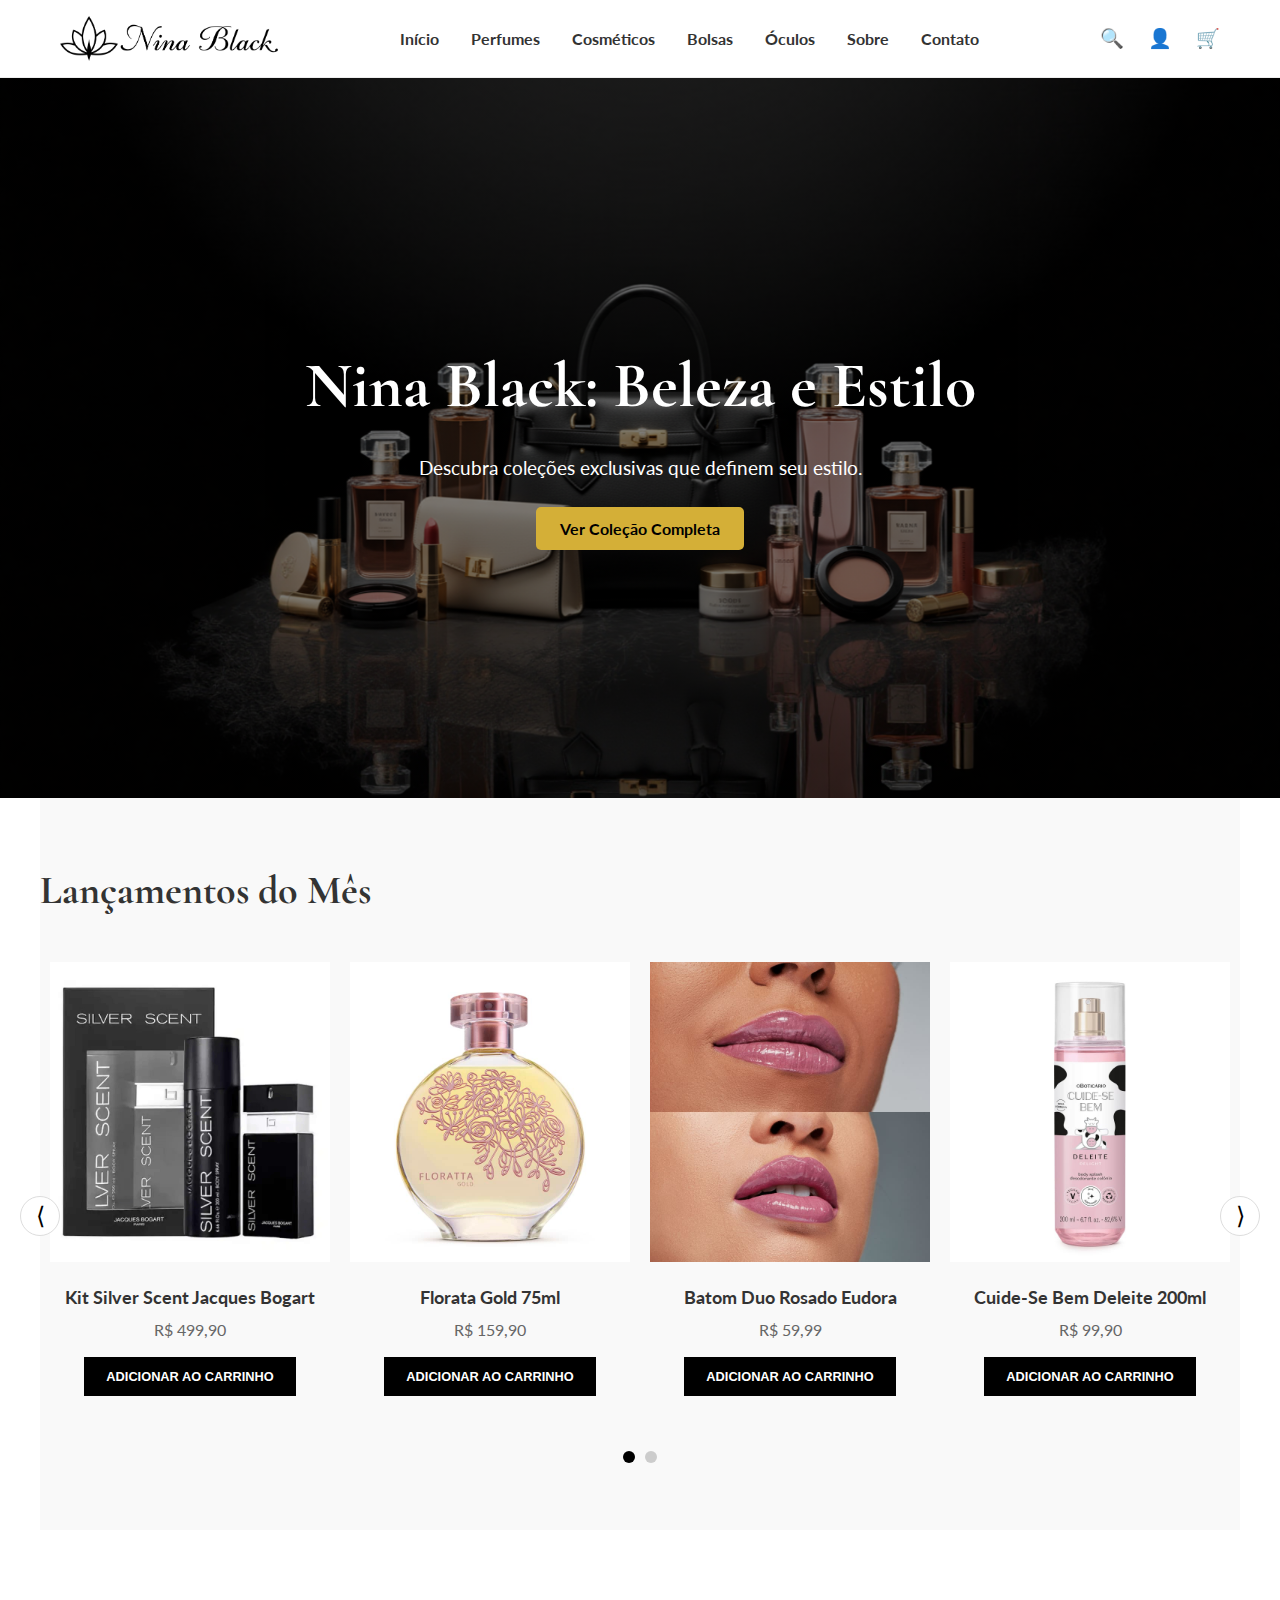
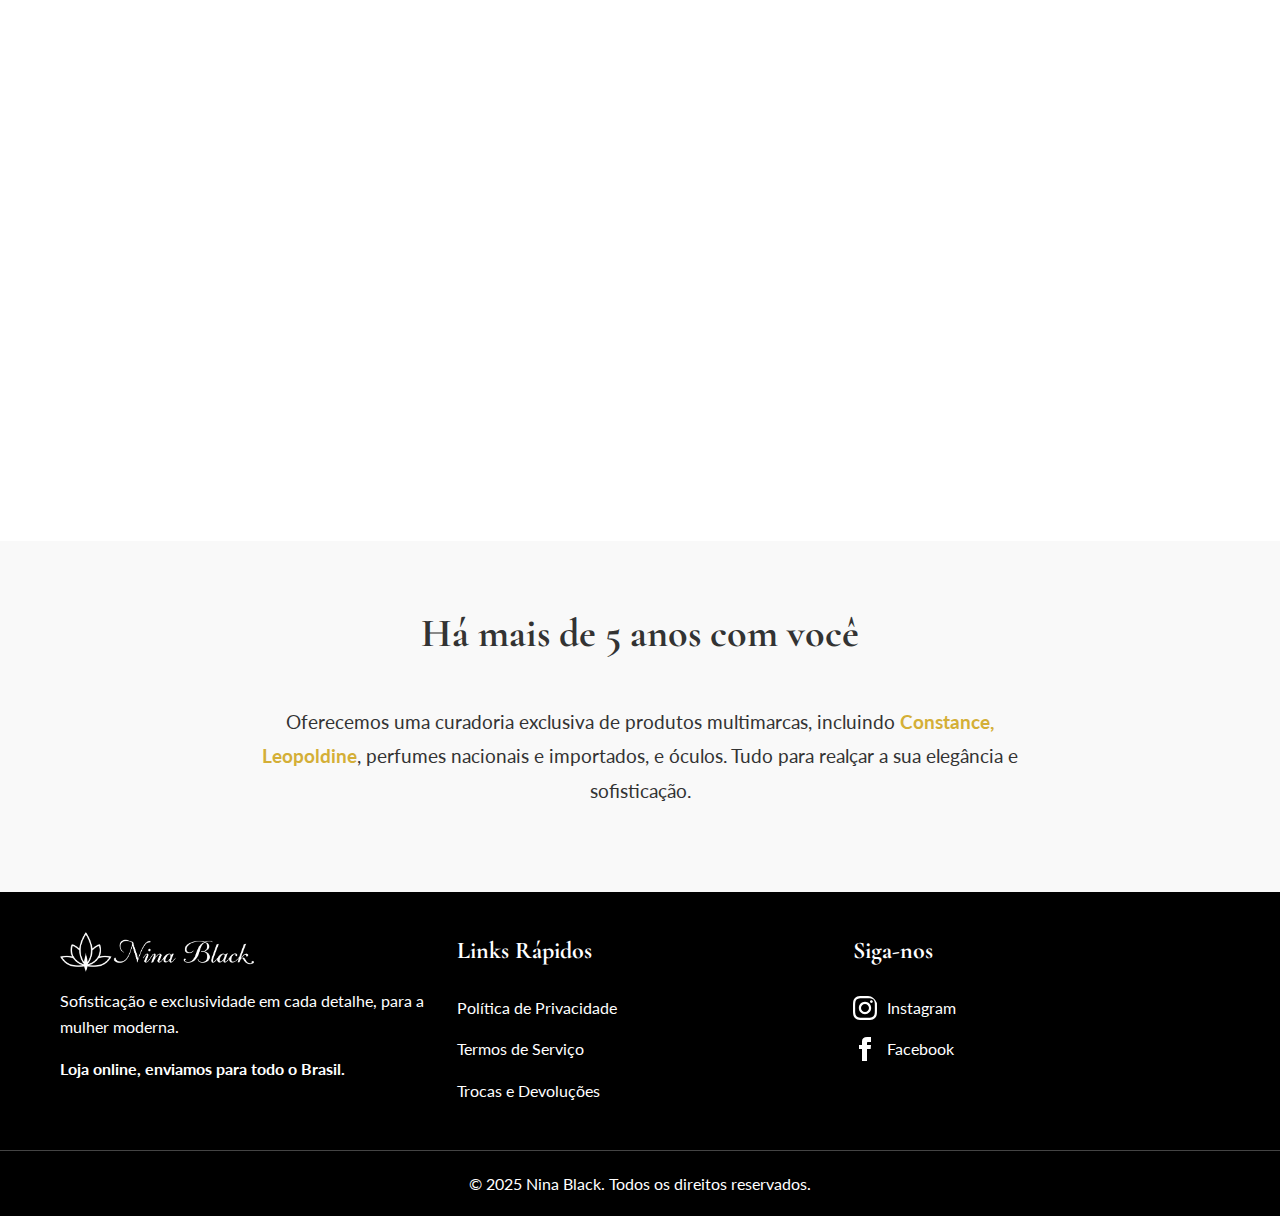
<file: index.html>
<!DOCTYPE html>
<html lang="pt-br">
<head>
    <meta charset="UTF-8">
    <meta name="viewport" content="width=device-width, initial-scale=1.0">
    <title>Nina Black: Beleza e Estilo</title>
    
    <link rel="icon" type="image/png" href="favicon.png">

    <link rel="preconnect" href="https://fonts.googleapis.com">
    <link rel="preconnect" href="https://fonts.gstatic.com" crossorigin>
    <link href="https://fonts.googleapis.com/css2?family=Cormorant+Garamond:wght@700&family=Lato:wght@400;700&display=swap" rel="stylesheet">
    
    <link rel="stylesheet" href="style.css">
</head>
<body>

    <div id="header-placeholder"></div>

    <main>
        <section class="hero-section">
            <div class="hero-content">
                <h1>Nina Black: Beleza e Estilo</h1>
                <p>Descubra coleções exclusivas que definem seu estilo.</p>
                <a href="produtos.html" class="cta-button">Ver Coleção Completa</a>
            </div>
        </section>

        <section class="featured-products container">
            <h2 class="section-title">Lançamentos do Mês</h2>
            <div class="carousel-container" role="region" aria-label="Carrossel de Lançamentos">
                <div class="carousel-track-container">
                    <div class="carousel-track">
                        </div>
                </div>
                <button class="carousel-button prev" aria-label="Produto anterior">⟨</button>
                <button class="carousel-button next" aria-label="Próximo produto">⟩</button>
                <div class="carousel-pagination">
                    </div>
            </div>
        </section>

        <section class="categories-section container">
            <h2 class="section-title">Nossas Categorias</h2>
            <div class="category-grid">
                <div class="category-card">
                    <img src="images/perfumes/floratta_gold_75_ml.jpg" alt="Perfumes Finos" loading="lazy">
                    <div class="category-name">Perfumes</div>
                </div>
                <div class="category-card">
                    <img src="images/cosmeticos/batom_duo_rosado_eudora.jpg" alt="Cosméticos de Luxo" loading="lazy">
                    <div class="category-name">Cosméticos</div>
                </div>
                <div class="category-card">
                    <img src="images/bolsas/bolsa_noir.jpg" alt="Bolsas Elegantes" loading="lazy">
                    <div class="category-name">Bolsas</div>
                </div>
            </div>
        </section>

        <section class="about-us-section">
            <div class="container">
                <h2 class="section-title">Há mais de 5 anos com você</h2>
                <p>
                    Oferecemos uma curadoria exclusiva de produtos multimarcas, incluindo 
                    <span class="brands">Constance, Leopoldine</span>, perfumes nacionais e importados, e óculos. 
                    Tudo para realçar a sua elegância e sofisticação.
                </p>
            </div>
        </section>
        
    </main>

    <div id="footer-placeholder"></div>

    <div id="toast-container"></div>

    <script src="script.js"></script>
</body>
</html>
</file>
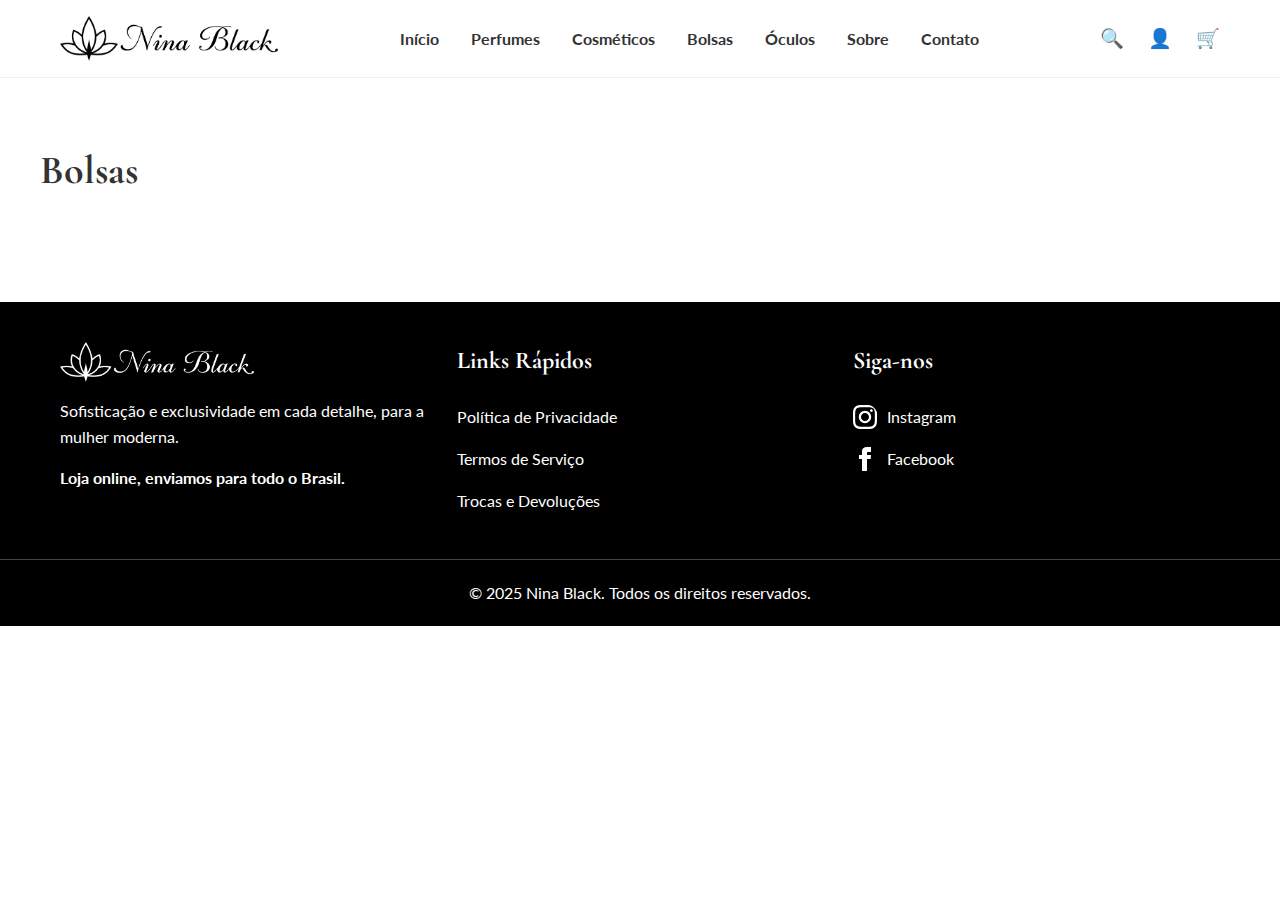
<file: bolsas.html>
<!DOCTYPE html>
<html lang="pt-br">
<head>
    <meta charset="UTF-8">
    <meta name="viewport" content="width=device-width, initial-scale=1.0">
    <title>Bolsas - Nina Black</title>
    
    <link rel="icon" type="image/png" href="favicon.png">

    <link rel="preconnect" href="https://fonts.googleapis.com">
    <link rel="preconnect" href="https://fonts.gstatic.com" crossorigin>
    <link href="https://fonts.googleapis.com/css2?family=Cormorant+Garamond:wght@700&family=Lato:wght@400;700&display=swap" rel="stylesheet">
    
    <link rel="stylesheet" href="style.css">
</head>
<body>

    <div id="header-placeholder"></div>

    <main>
        <section class="all-products-section container">
            <h1 class="section-title">Bolsas</h1>
            <div class="product-grid" data-grid-type="bolsas">
                </div>
        </section>
    </main>

    <div id="footer-placeholder"></div>

    <div id="toast-container"></div>

    <script src="script.js"></script>
</body>
</html>
</file>
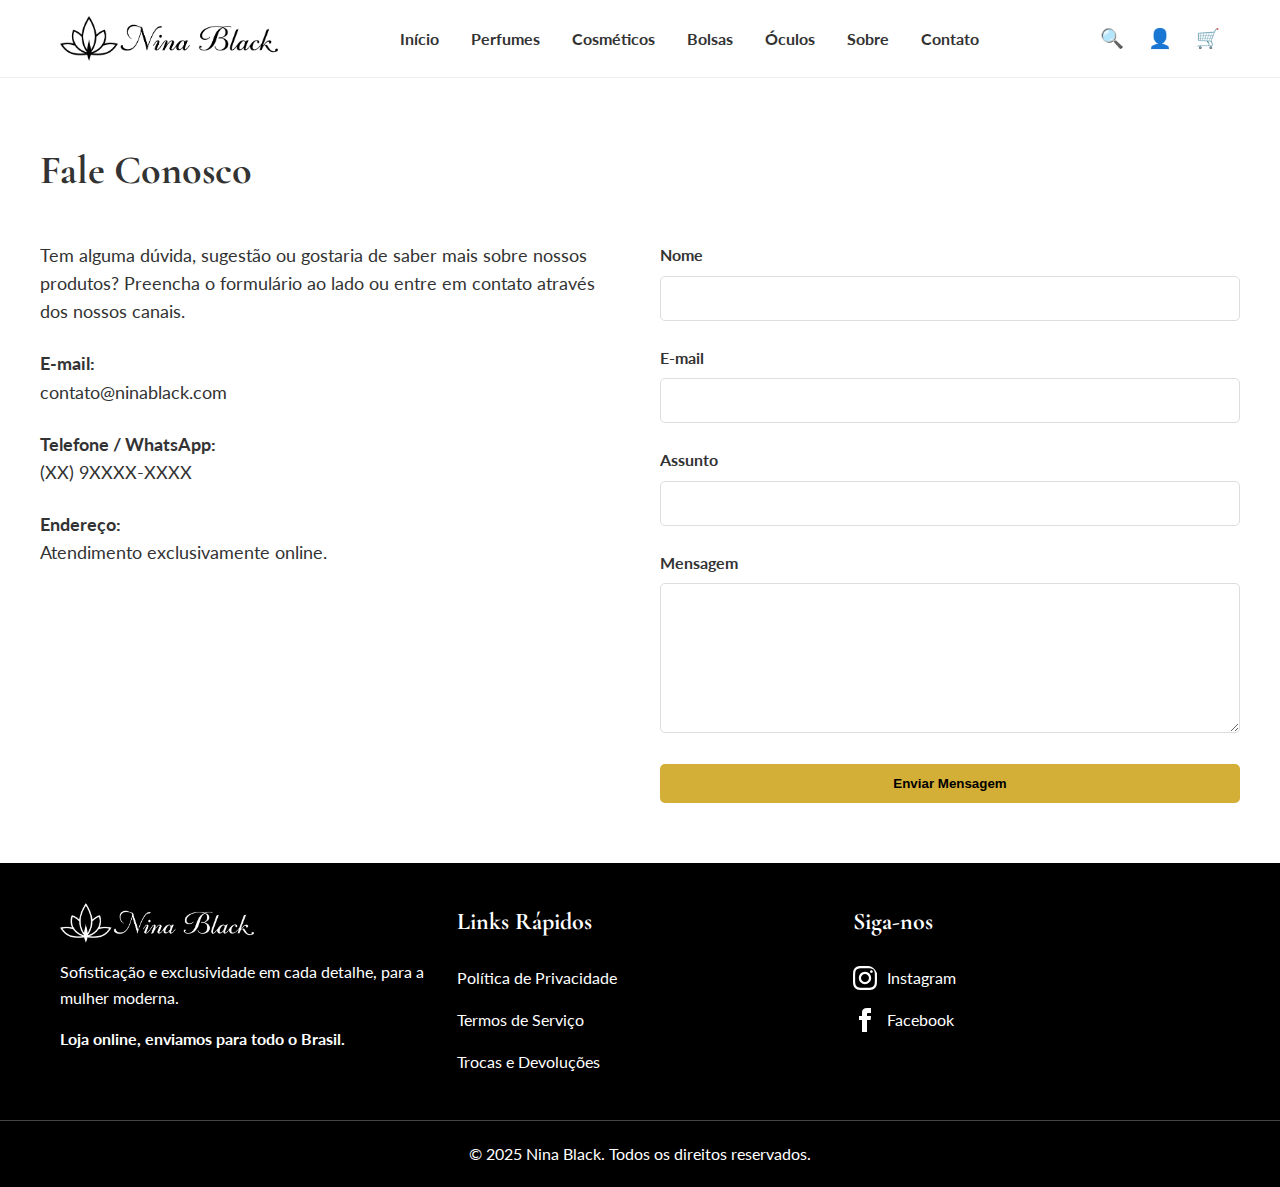
<file: contato.html>
<!DOCTYPE html>
<html lang="pt-br">
<head>
    <meta charset="UTF-8">
    <meta name="viewport" content="width=device-width, initial-scale=1.0">
    <title>Contato - Nina Black</title>
    
    <link rel="icon" type="image/png" href="favicon.png">

    <link rel="preconnect" href="https://fonts.googleapis.com">
    <link rel="preconnect" href="https://fonts.gstatic.com" crossorigin>
    <link href="https://fonts.googleapis.com/css2?family=Cormorant+Garamond:wght@700&family=Lato:wght@400;700&display=swap" rel="stylesheet">
    
    <link rel="stylesheet" href="style.css">
</head>
<body>

    <div id="header-placeholder"></div>

    <main>
        <section class="contact-section container">
            <h1 class="section-title">Fale Conosco</h1>
            <div class="contact-grid">
                <div class="contact-info">
                    <p>Tem alguma dúvida, sugestão ou gostaria de saber mais sobre nossos produtos? Preencha o formulário ao lado ou entre em contato através dos nossos canais.</p>
                    <p><strong>E-mail:</strong><br> contato@ninablack.com</p>
                    <p><strong>Telefone / WhatsApp:</strong><br> (XX) 9XXXX-XXXX</p>
                    <p><strong>Endereço:</strong><br> Atendimento exclusivamente online.</p>
                </div>
                <form class="contact-form" action="#" method="POST">
                    <div class="form-group">
                        <label for="name">Nome</label>
                        <input type="text" id="name" name="name" required>
                    </div>
                    <div class="form-group">
                        <label for="email">E-mail</label>
                        <input type="email" id="email" name="email" required>
                    </div>
                    <div class="form-group">
                        <label for="subject">Assunto</label>
                        <input type="text" id="subject" name="subject" required>
                    </div>
                    <div class="form-group">
                        <label for="message">Mensagem</label>
                        <textarea id="message" name="message" required></textarea>
                    </div>
                    <button type="submit" class="cta-button">Enviar Mensagem</button>
                </form>
            </div>
        </section>
    </main>

    <div id="footer-placeholder"></div>

    <div id="toast-container"></div>

    <script src="script.js"></script>
</body>
</html>
</file>
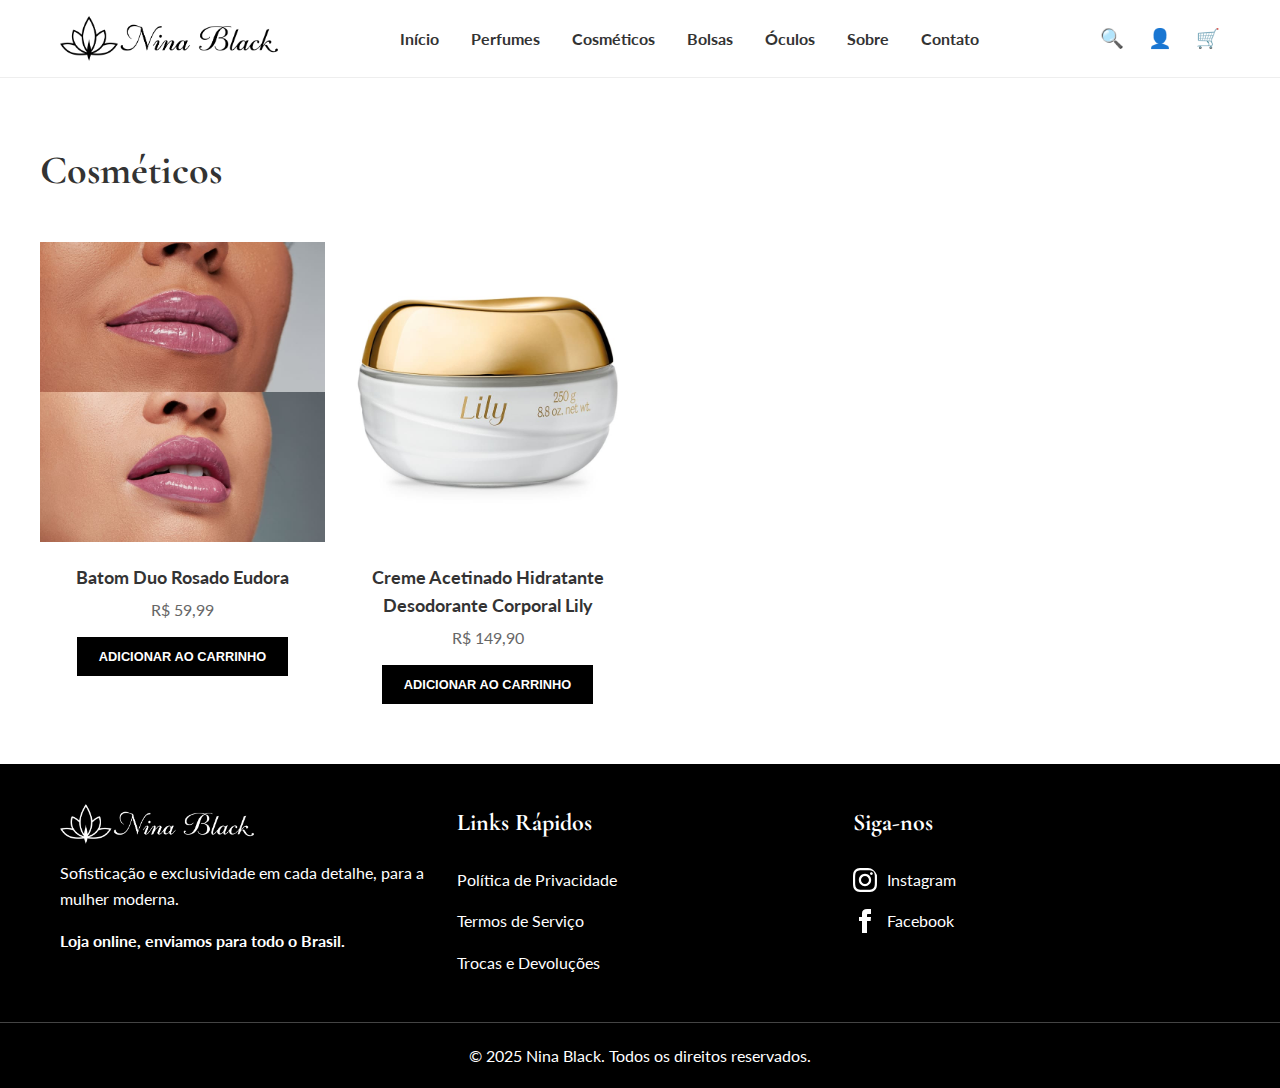
<file: cosmeticos.html>
<!DOCTYPE html>
<html lang="pt-br">
<head>
    <meta charset="UTF-8">
    <meta name="viewport" content="width=device-width, initial-scale=1.0">
    <title>Cosméticos - Nina Black</title>

    <link rel="icon" type="image/png" href="favicon.png">
    
    <link rel="preconnect" href="https://fonts.googleapis.com">
    <link rel="preconnect" href="https://fonts.gstatic.com" crossorigin>
    <link href="https://fonts.googleapis.com/css2?family=Cormorant+Garamond:wght@700&family=Lato:wght@400;700&display=swap" rel="stylesheet">
    
    <link rel="stylesheet" href="style.css">
</head>
<body>

    <header class="main-header">
        <div class="container">
            <a href="index.html" class="logo">
    <img src="logo.png" alt="Nina Black Logo">
</a>
            <nav class="main-nav">
                <ul>
                    <li><a href="index.html">Início</a></li>
                    <li><a href="perfumes.html">Perfumes</a></li>
                    <li><a href="cosmeticos.html">Cosméticos</a></li>
                    <li><a href="bolsas.html">Bolsas</a></li>
                    <li><a href="oculos.html">Óculos</a></li>
                    <li><a href="sobre.html">Sobre</a></li>
                    <li><a href="contato.html">Contato</a></li>
                </ul>
            </nav>
            <div class="header-icons">
                <a href="#" aria-label="Buscar">🔍</a>
                <a href="#" aria-label="Perfil">👤</a>
                <a href="#" aria-label="Carrinho">🛒</a>
            </div>
        </div>
    </header>

    <main>
        <section class="all-products-section container">
            <h1 class="section-title">Cosméticos</h1>
            <div class="product-grid" data-grid-type="cosmeticos">
                </div>
        </section>
    </main>

    <footer class="main-footer">
    <div class="container footer-grid">
        <div class="footer-column">
            <div class="logo">
    <img src="logo.png" alt="Nina Black Logo">
</div>
            <p>Sofisticação e exclusividade em cada detalhe, para a mulher moderna.</p>
            <p style="margin-top: 1rem;"><strong>Loja online, enviamos para todo o Brasil.</strong></p>
        </div>
        <div class="footer-column">
            <h4>Links Rápidos</h4>
            <ul>
                <li><a href="#">Política de Privacidade</a></li>
                <li><a href="#">Termos de Serviço</a></li>
                <li><a href="#">Trocas e Devoluções</a></li>
            </ul>
        </div>
        <div class="footer-column">
            <h4>Siga-nos</h4>
            <ul class="social-links">
                <li>
                    <a href="https://www.instagram.com/lojninablack/" target="_blank" rel="noopener noreferrer" aria-label="Instagram">
                        <svg xmlns="http://www.w3.org/2000/svg" width="24" height="24" viewBox="0 0 24 24" fill="currentColor"><path d="M12 2.163c3.204 0 3.584.012 4.85.07 3.252.148 4.771 1.691 4.919 4.919.058 1.265.069 1.645.069 4.85s-.011 3.584-.069 4.85c-.149 3.225-1.664 4.771-4.919 4.919-1.266.058-1.644.069-4.85.069s-3.584-.011-4.85-.069c-3.252-.149-4.771-1.664-4.919-4.919-.058-1.265-.069-1.645-.069-4.85s.011-3.584.069-4.85c.149-3.225 1.664-4.771 4.919-4.919C8.355 2.175 8.745 2.163 12 2.163m0-2.163C8.741 0 8.333.014 7.053.072 2.695.272.273 2.69.073 7.052.014 8.333 0 8.741 0 12s.014 3.667.072 4.947c.2 4.358 2.618 6.78 6.98 6.98 1.281.058 1.689.072 4.948.072s3.667-.014 4.947-.072c4.358-.2 6.78-2.618 6.98-6.98.059-1.281.073-1.689.073-4.948s-.014-3.667-.072-4.947C21.728 2.69 19.306.272 14.947.072 13.667.014 13.259 0 12 0zm0 5.838c-3.403 0-6.162 2.759-6.162 6.162s2.759 6.162 6.162 6.162 6.162-2.759 6.162-6.162-2.759-6.162-6.162-6.162zM12 16c-2.209 0-4-1.791-4-4s1.791-4 4-4 4 1.791 4 4-1.791 4-4 4zm6.406-11.845c-.796 0-1.441.645-1.441 1.44s.645 1.44 1.441 1.44c.796 0 1.441-.645 1.441-1.44s-.645-1.44-1.441-1.44z"/></svg>
                        <span>Instagram</span>
                    </a>
                </li>
                <li>
                    <a href="#" aria-label="Facebook">
                        <svg xmlns="http://www.w3.org/2000/svg" width="24" height="24" viewBox="0 0 24 24" fill="currentColor"><path d="M9 8h-3v4h3v12h5v-12h3.642l.358-4h-4v-1.667c0-.955.192-1.333 1.115-1.333h2.885v-5h-3.808c-3.596 0-5.192 1.583-5.192 4.615v3.385z"/></svg>
                        <span>Facebook</span>
                    </a>
                </li>
            </ul>
        </div>
    </div>
    <div class="footer-copyright">
        <p>© 2025 Nina Black. Todos os direitos reservados.</p>
    </div>
</footer>

    <div id="toast-container"></div>

    <script src="script.js"></script>
</body>
</html>
</file>
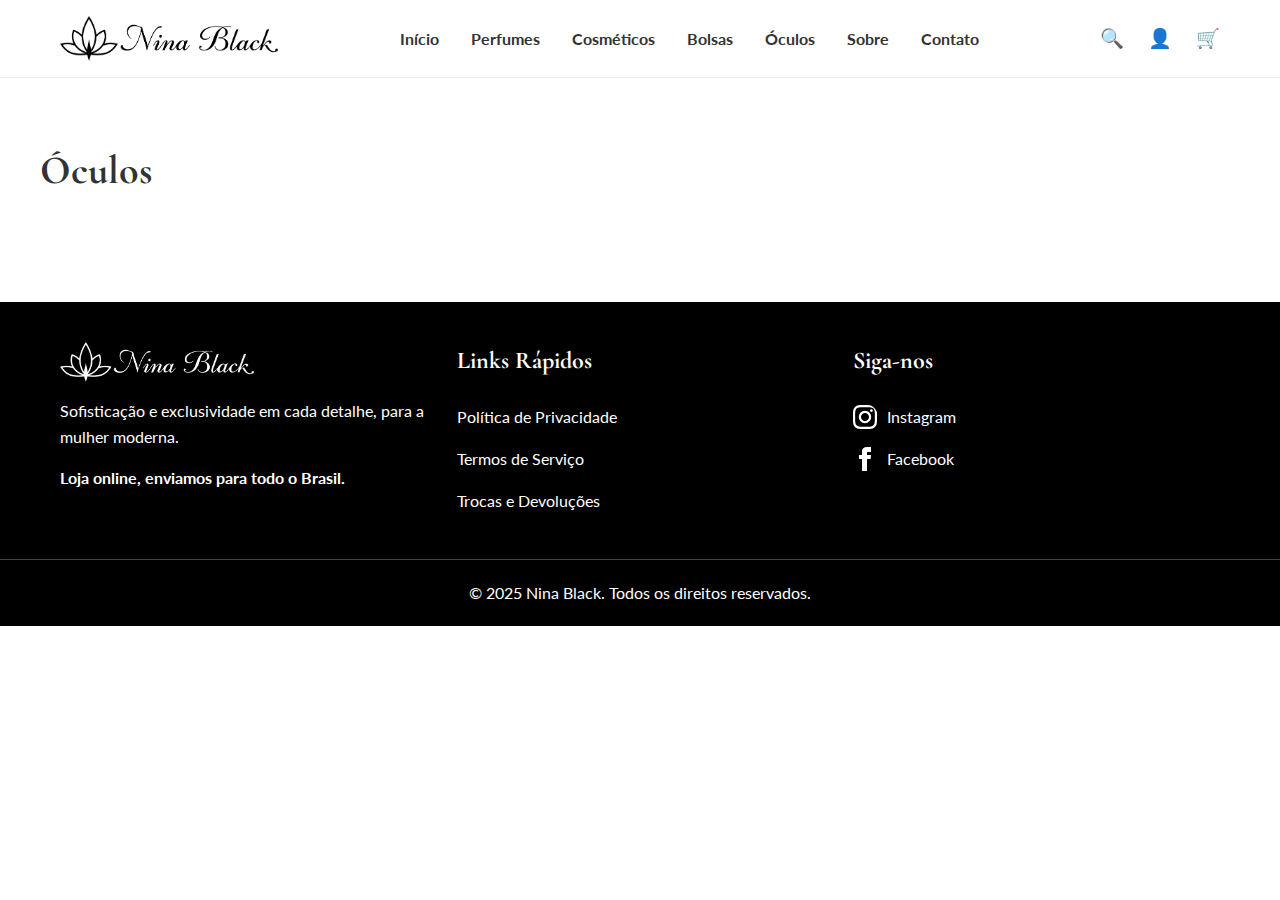
<file: oculos.html>
<!DOCTYPE html>
<html lang="pt-br">
<head>
    <meta charset="UTF-8">
    <meta name="viewport" content="width=device-width, initial-scale=1.0">
    <title>Óculos - Nina Black</title>

    <link rel="icon" type="image/png" href="favicon.png">
    
    <link rel="preconnect" href="https://fonts.googleapis.com">
    <link rel="preconnect" href="https://fonts.gstatic.com" crossorigin>
    <link href="https://fonts.googleapis.com/css2?family=Cormorant+Garamond:wght@700&family=Lato:wght@400;700&display=swap" rel="stylesheet">
    
    <link rel="stylesheet" href="style.css">
</head>
<body>

    <header class="main-header">
        <div class="container">
            <a href="index.html" class="logo">
    <img src="logo.png" alt="Nina Black Logo">
</a>
            <nav class="main-nav">
                <ul>
                    <li><a href="index.html">Início</a></li>
                    <li><a href="perfumes.html">Perfumes</a></li>
                    <li><a href="cosmeticos.html">Cosméticos</a></li>
                    <li><a href="bolsas.html">Bolsas</a></li>
                    <li><a href="oculos.html">Óculos</a></li>
                    <li><a href="sobre.html">Sobre</a></li>
                    <li><a href="contato.html">Contato</a></li>
                </ul>
            </nav>
            <div class="header-icons">
                <a href="#" aria-label="Buscar">🔍</a>
                <a href="#" aria-label="Perfil">👤</a>
                <a href="#" aria-label="Carrinho">🛒</a>
            </div>
        </div>
    </header>

    <main>
        <section class="all-products-section container">
            <h1 class="section-title">Óculos</h1>
            <div class="product-grid" data-grid-type="oculos">
                </div>
        </section>
    </main>

    <footer class="main-footer">
    <div class="container footer-grid">
        <div class="footer-column">
            <div class="logo">
    <img src="logo.png" alt="Nina Black Logo">
</div>
            <p>Sofisticação e exclusividade em cada detalhe, para a mulher moderna.</p>
            <p style="margin-top: 1rem;"><strong>Loja online, enviamos para todo o Brasil.</strong></p>
        </div>
        <div class="footer-column">
            <h4>Links Rápidos</h4>
            <ul>
                <li><a href="#">Política de Privacidade</a></li>
                <li><a href="#">Termos de Serviço</a></li>
                <li><a href="#">Trocas e Devoluções</a></li>
            </ul>
        </div>
        <div class="footer-column">
            <h4>Siga-nos</h4>
            <ul class="social-links">
                <li>
                    <a href="https://www.instagram.com/lojninablack/" target="_blank" rel="noopener noreferrer" aria-label="Instagram">
                        <svg xmlns="http://www.w3.org/2000/svg" width="24" height="24" viewBox="0 0 24 24" fill="currentColor"><path d="M12 2.163c3.204 0 3.584.012 4.85.07 3.252.148 4.771 1.691 4.919 4.919.058 1.265.069 1.645.069 4.85s-.011 3.584-.069 4.85c-.149 3.225-1.664 4.771-4.919 4.919-1.266.058-1.644.069-4.85.069s-3.584-.011-4.85-.069c-3.252-.149-4.771-1.664-4.919-4.919-.058-1.265-.069-1.645-.069-4.85s.011-3.584.069-4.85c.149-3.225 1.664-4.771 4.919-4.919C8.355 2.175 8.745 2.163 12 2.163m0-2.163C8.741 0 8.333.014 7.053.072 2.695.272.273 2.69.073 7.052.014 8.333 0 8.741 0 12s.014 3.667.072 4.947c.2 4.358 2.618 6.78 6.98 6.98 1.281.058 1.689.072 4.948.072s3.667-.014 4.947-.072c4.358-.2 6.78-2.618 6.98-6.98.059-1.281.073-1.689.073-4.948s-.014-3.667-.072-4.947C21.728 2.69 19.306.272 14.947.072 13.667.014 13.259 0 12 0zm0 5.838c-3.403 0-6.162 2.759-6.162 6.162s2.759 6.162 6.162 6.162 6.162-2.759 6.162-6.162-2.759-6.162-6.162-6.162zM12 16c-2.209 0-4-1.791-4-4s1.791-4 4-4 4 1.791 4 4-1.791 4-4 4zm6.406-11.845c-.796 0-1.441.645-1.441 1.44s.645 1.44 1.441 1.44c.796 0 1.441-.645 1.441-1.44s-.645-1.44-1.441-1.44z"/></svg>
                        <span>Instagram</span>
                    </a>
                </li>
                <li>
                    <a href="#" aria-label="Facebook">
                        <svg xmlns="http://www.w3.org/2000/svg" width="24" height="24" viewBox="0 0 24 24" fill="currentColor"><path d="M9 8h-3v4h3v12h5v-12h3.642l.358-4h-4v-1.667c0-.955.192-1.333 1.115-1.333h2.885v-5h-3.808c-3.596 0-5.192 1.583-5.192 4.615v3.385z"/></svg>
                        <span>Facebook</span>
                    </a>
                </li>
            </ul>
        </div>
    </div>
    <div class="footer-copyright">
        <p>© 2025 Nina Black. Todos os direitos reservados.</p>
    </div>
</footer>

    <div id="toast-container"></div>

    <script src="script.js"></script>
</body>
</html>
</file>
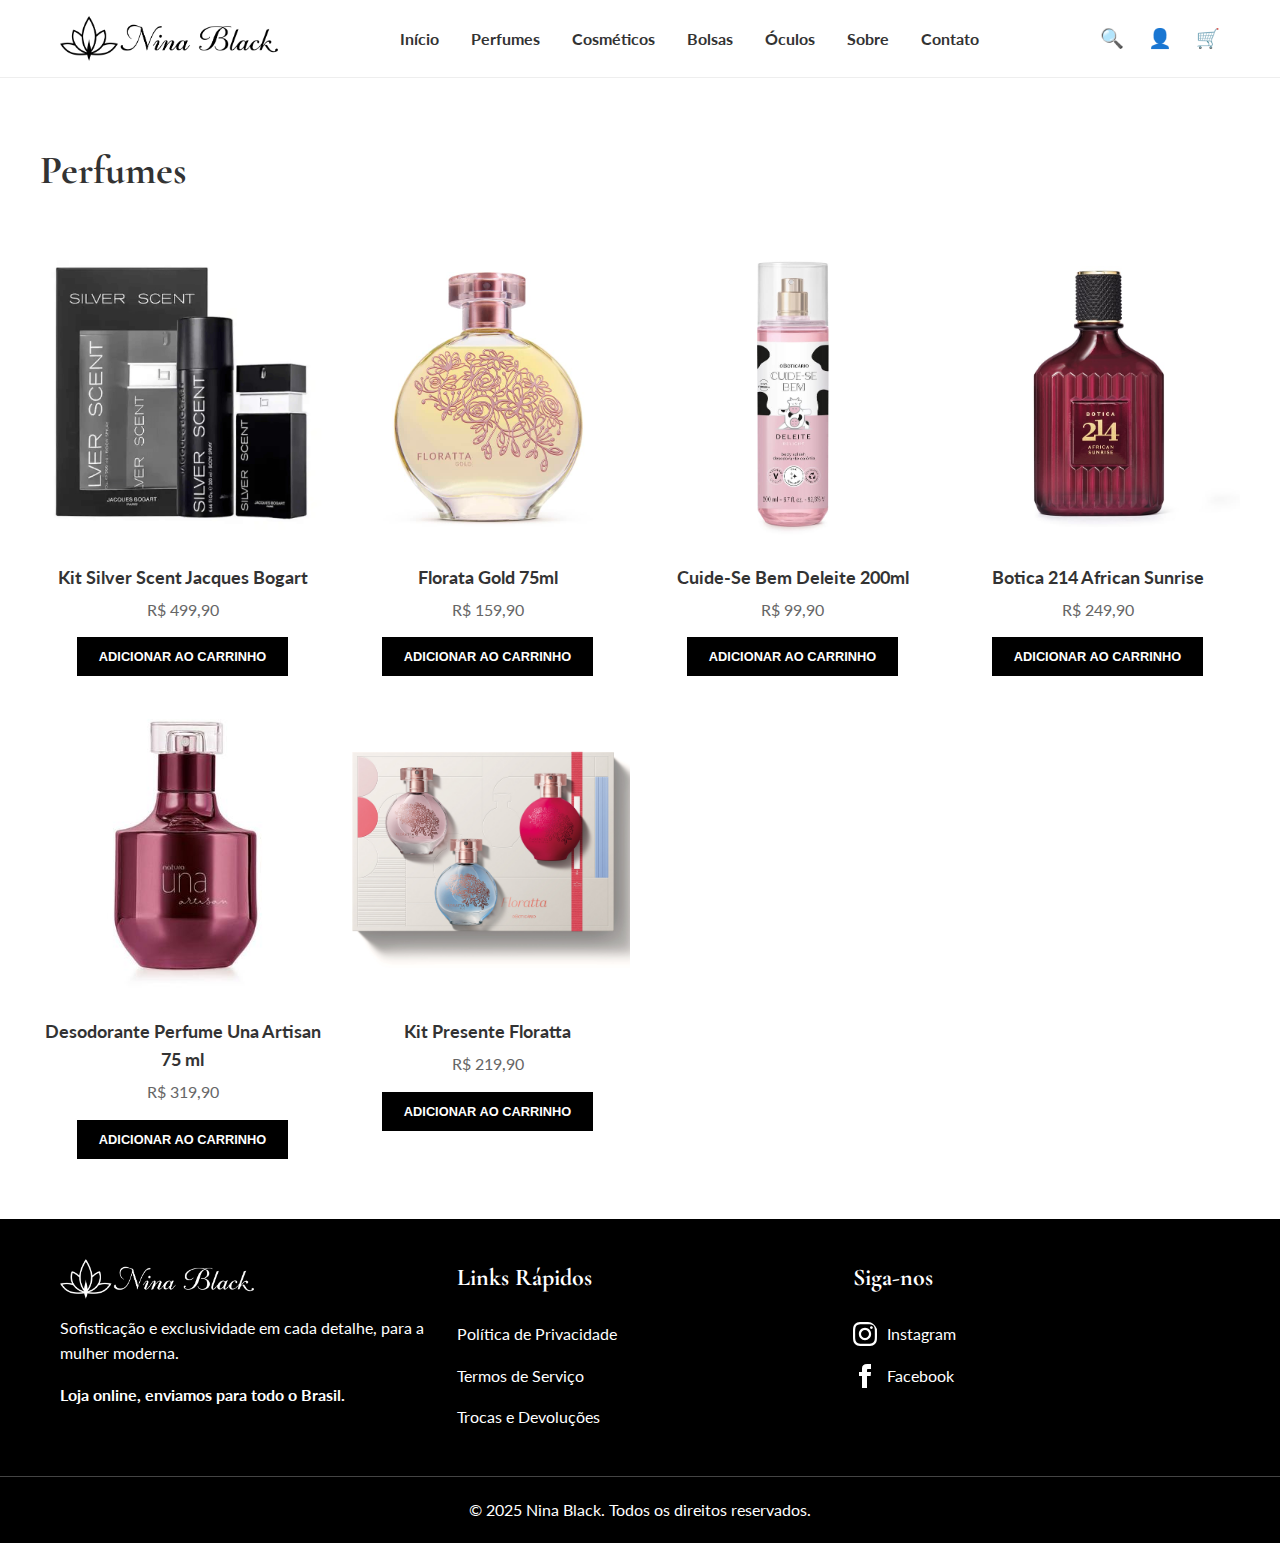
<file: perfumes.html>
<!DOCTYPE html>
<html lang="pt-br">
<head>
    <meta charset="UTF-8">
    <meta name="viewport" content="width=device-width, initial-scale=1.0">
    <title>Perfumes - Nina Black</title>

    <link rel="icon" type="image/png" href="favicon.png">
    
    <link rel="preconnect" href="https://fonts.googleapis.com">
    <link rel="preconnect" href="https://fonts.gstatic.com" crossorigin>
    <link href="https://fonts.googleapis.com/css2?family=Cormorant+Garamond:wght@700&family=Lato:wght@400;700&display=swap" rel="stylesheet">
    
    <link rel="stylesheet" href="style.css">
</head>
<body>

    <header class="main-header">
        <div class="container">
            <a href="index.html" class="logo">
    <img src="logo.png" alt="Nina Black Logo">
</a>
            <nav class="main-nav">
                <ul>
                    <li><a href="index.html">Início</a></li>
                    <li><a href="perfumes.html">Perfumes</a></li>
                    <li><a href="cosmeticos.html">Cosméticos</a></li>
                    <li><a href="bolsas.html">Bolsas</a></li>
                    <li><a href="oculos.html">Óculos</a></li>
                    <li><a href="sobre.html">Sobre</a></li>
                    <li><a href="contato.html">Contato</a></li>
                </ul>
            </nav>
            <div class="header-icons">
                <a href="#" aria-label="Buscar">🔍</a>
                <a href="#" aria-label="Perfil">👤</a>
                <a href="#" aria-label="Carrinho">🛒</a>
            </div>
        </div>
    </header>

    <main>
        <section class="all-products-section container">
            <h1 class="section-title">Perfumes</h1>
            <div class="product-grid" data-grid-type="perfumes">
                </div>
        </section>
    </main>

    <footer class="main-footer">
    <div class="container footer-grid">
        <div class="footer-column">
            <div class="logo">
    <img src="logo.png" alt="Nina Black Logo">
</div>
            <p>Sofisticação e exclusividade em cada detalhe, para a mulher moderna.</p>
            <p style="margin-top: 1rem;"><strong>Loja online, enviamos para todo o Brasil.</strong></p>
        </div>
        <div class="footer-column">
            <h4>Links Rápidos</h4>
            <ul>
                <li><a href="#">Política de Privacidade</a></li>
                <li><a href="#">Termos de Serviço</a></li>
                <li><a href="#">Trocas e Devoluções</a></li>
            </ul>
        </div>
        <div class="footer-column">
            <h4>Siga-nos</h4>
            <ul class="social-links">
                <li>
                    <a href="https://www.instagram.com/lojninablack/" target="_blank" rel="noopener noreferrer" aria-label="Instagram">
                        <svg xmlns="http://www.w3.org/2000/svg" width="24" height="24" viewBox="0 0 24 24" fill="currentColor"><path d="M12 2.163c3.204 0 3.584.012 4.85.07 3.252.148 4.771 1.691 4.919 4.919.058 1.265.069 1.645.069 4.85s-.011 3.584-.069 4.85c-.149 3.225-1.664 4.771-4.919 4.919-1.266.058-1.644.069-4.85.069s-3.584-.011-4.85-.069c-3.252-.149-4.771-1.664-4.919-4.919-.058-1.265-.069-1.645-.069-4.85s.011-3.584.069-4.85c.149-3.225 1.664-4.771 4.919-4.919C8.355 2.175 8.745 2.163 12 2.163m0-2.163C8.741 0 8.333.014 7.053.072 2.695.272.273 2.69.073 7.052.014 8.333 0 8.741 0 12s.014 3.667.072 4.947c.2 4.358 2.618 6.78 6.98 6.98 1.281.058 1.689.072 4.948.072s3.667-.014 4.947-.072c4.358-.2 6.78-2.618 6.98-6.98.059-1.281.073-1.689.073-4.948s-.014-3.667-.072-4.947C21.728 2.69 19.306.272 14.947.072 13.667.014 13.259 0 12 0zm0 5.838c-3.403 0-6.162 2.759-6.162 6.162s2.759 6.162 6.162 6.162 6.162-2.759 6.162-6.162-2.759-6.162-6.162-6.162zM12 16c-2.209 0-4-1.791-4-4s1.791-4 4-4 4 1.791 4 4-1.791 4-4 4zm6.406-11.845c-.796 0-1.441.645-1.441 1.44s.645 1.44 1.441 1.44c.796 0 1.441-.645 1.441-1.44s-.645-1.44-1.441-1.44z"/></svg>
                        <span>Instagram</span>
                    </a>
                </li>
                <li>
                    <a href="#" aria-label="Facebook">
                        <svg xmlns="http://www.w3.org/2000/svg" width="24" height="24" viewBox="0 0 24 24" fill="currentColor"><path d="M9 8h-3v4h3v12h5v-12h3.642l.358-4h-4v-1.667c0-.955.192-1.333 1.115-1.333h2.885v-5h-3.808c-3.596 0-5.192 1.583-5.192 4.615v3.385z"/></svg>
                        <span>Facebook</span>
                    </a>
                </li>
            </ul>
        </div>
    </div>
    <div class="footer-copyright">
        <p>© 2025 Nina Black. Todos os direitos reservados.</p>
    </div>
</footer>

    <div id="toast-container"></div>

    <script src="script.js"></script>
</body>
</html>
</file>
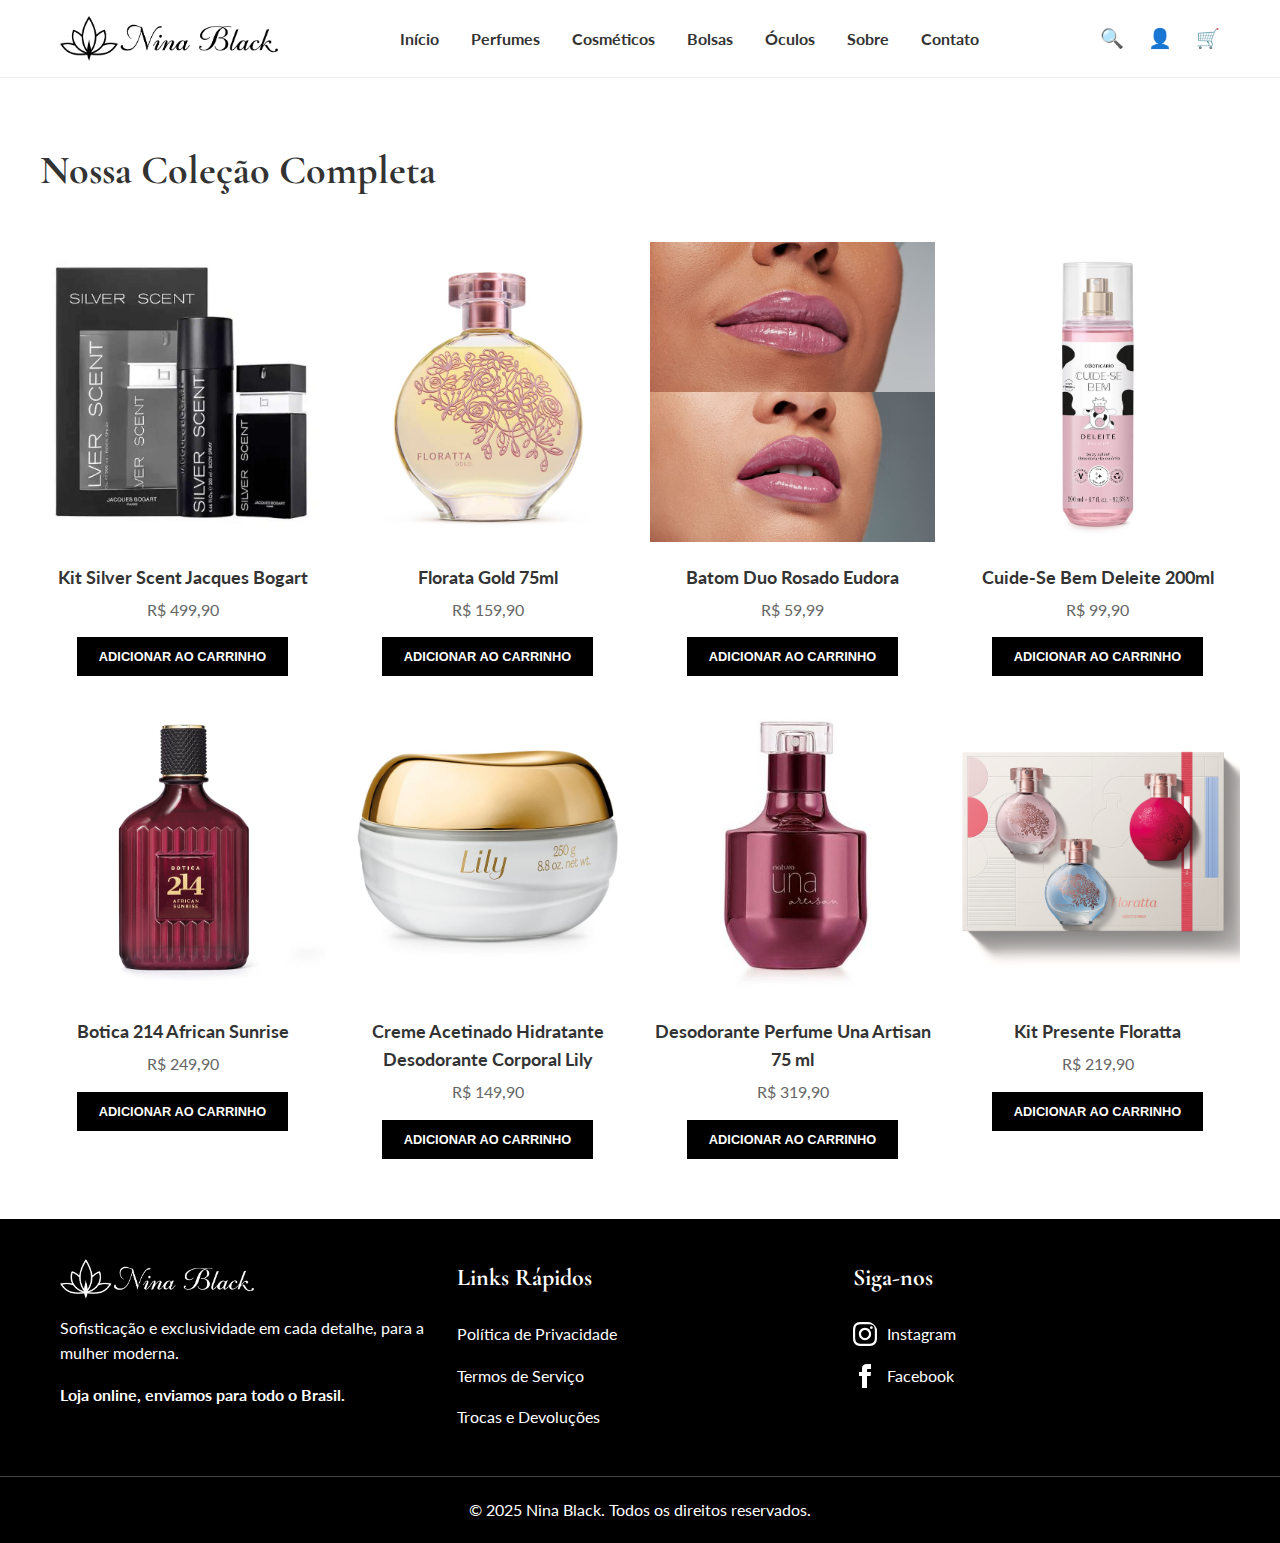
<file: produtos.html>
<!DOCTYPE html>
<html lang="pt-br">
<head>
    <meta charset="UTF-8">
    <meta name="viewport" content="width=device-width, initial-scale=1.0">
    <title>Coleção Completa - Nina Black</title>

    <link rel="icon" type="image/png" href="favicon.png">
    
    <link rel="preconnect" href="https://fonts.googleapis.com">
    <link rel="preconnect" href="https://fonts.gstatic.com" crossorigin>
    <link href="https://fonts.googleapis.com/css2?family=Cormorant+Garamond:wght@700&family=Lato:wght@400;700&display=swap" rel="stylesheet">
    
    <link rel="stylesheet" href="style.css">
</head>
<body>

    <header class="main-header">
        <div class="container">
            <a href="index.html" class="logo">
    <img src="logo.png" alt="Nina Black Logo">
</a>
            <nav class="main-nav">
                <ul>
                    <li><a href="index.html">Início</a></li>
                    <li><a href="perfumes.html">Perfumes</a></li>
                    <li><a href="cosmeticos.html">Cosméticos</a></li>
                    <li><a href="bolsas.html">Bolsas</a></li>
                    <li><a href="oculos.html">Óculos</a></li>
                    <li><a href="sobre.html">Sobre</a></li>
                    <li><a href="contato.html">Contato</a></li>
                </ul>
            </nav>
            <div class="header-icons">
                <a href="#" aria-label="Buscar">🔍</a>
                <a href="#" aria-label="Perfil">👤</a>
                <a href="#" aria-label="Carrinho">🛒</a>
            </div>
        </div>
    </header>

    <main>
        <section class="all-products-section container">
            <h1 class="section-title">Nossa Coleção Completa</h1>
            <div class="product-grid" data-grid-type="all">
                </div>
        </section>
    </main>

    <footer class="main-footer">
    <div class="container footer-grid">
        <div class="footer-column">
            <div class="logo">
    <img src="logo.png" alt="Nina Black Logo">
</div>
            <p>Sofisticação e exclusividade em cada detalhe, para a mulher moderna.</p>
            <p style="margin-top: 1rem;"><strong>Loja online, enviamos para todo o Brasil.</strong></p>
        </div>
        <div class="footer-column">
            <h4>Links Rápidos</h4>
            <ul>
                <li><a href="#">Política de Privacidade</a></li>
                <li><a href="#">Termos de Serviço</a></li>
                <li><a href="#">Trocas e Devoluções</a></li>
            </ul>
        </div>
        <div class="footer-column">
            <h4>Siga-nos</h4>
            <ul class="social-links">
                <li>
                    <a href="https://www.instagram.com/lojninablack/" target="_blank" rel="noopener noreferrer" aria-label="Instagram">
                        <svg xmlns="http://www.w3.org/2000/svg" width="24" height="24" viewBox="0 0 24 24" fill="currentColor"><path d="M12 2.163c3.204 0 3.584.012 4.85.07 3.252.148 4.771 1.691 4.919 4.919.058 1.265.069 1.645.069 4.85s-.011 3.584-.069 4.85c-.149 3.225-1.664 4.771-4.919 4.919-1.266.058-1.644.069-4.85.069s-3.584-.011-4.85-.069c-3.252-.149-4.771-1.664-4.919-4.919-.058-1.265-.069-1.645-.069-4.85s.011-3.584.069-4.85c.149-3.225 1.664-4.771 4.919-4.919C8.355 2.175 8.745 2.163 12 2.163m0-2.163C8.741 0 8.333.014 7.053.072 2.695.272.273 2.69.073 7.052.014 8.333 0 8.741 0 12s.014 3.667.072 4.947c.2 4.358 2.618 6.78 6.98 6.98 1.281.058 1.689.072 4.948.072s3.667-.014 4.947-.072c4.358-.2 6.78-2.618 6.98-6.98.059-1.281.073-1.689.073-4.948s-.014-3.667-.072-4.947C21.728 2.69 19.306.272 14.947.072 13.667.014 13.259 0 12 0zm0 5.838c-3.403 0-6.162 2.759-6.162 6.162s2.759 6.162 6.162 6.162 6.162-2.759 6.162-6.162-2.759-6.162-6.162-6.162zM12 16c-2.209 0-4-1.791-4-4s1.791-4 4-4 4 1.791 4 4-1.791 4-4 4zm6.406-11.845c-.796 0-1.441.645-1.441 1.44s.645 1.44 1.441 1.44c.796 0 1.441-.645 1.441-1.44s-.645-1.44-1.441-1.44z"/></svg>
                        <span>Instagram</span>
                    </a>
                </li>
                <li>
                    <a href="#" aria-label="Facebook">
                        <svg xmlns="http://www.w3.org/2000/svg" width="24" height="24" viewBox="0 0 24 24" fill="currentColor"><path d="M9 8h-3v4h3v12h5v-12h3.642l.358-4h-4v-1.667c0-.955.192-1.333 1.115-1.333h2.885v-5h-3.808c-3.596 0-5.192 1.583-5.192 4.615v3.385z"/></svg>
                        <span>Facebook</span>
                    </a>
                </li>
            </ul>
        </div>
    </div>
    <div class="footer-copyright">
        <p>© 2025 Nina Black. Todos os direitos reservados.</p>
    </div>
</footer>

    <div id="toast-container"></div>

    <script src="script.js"></script>
</body>
</html>
</file>
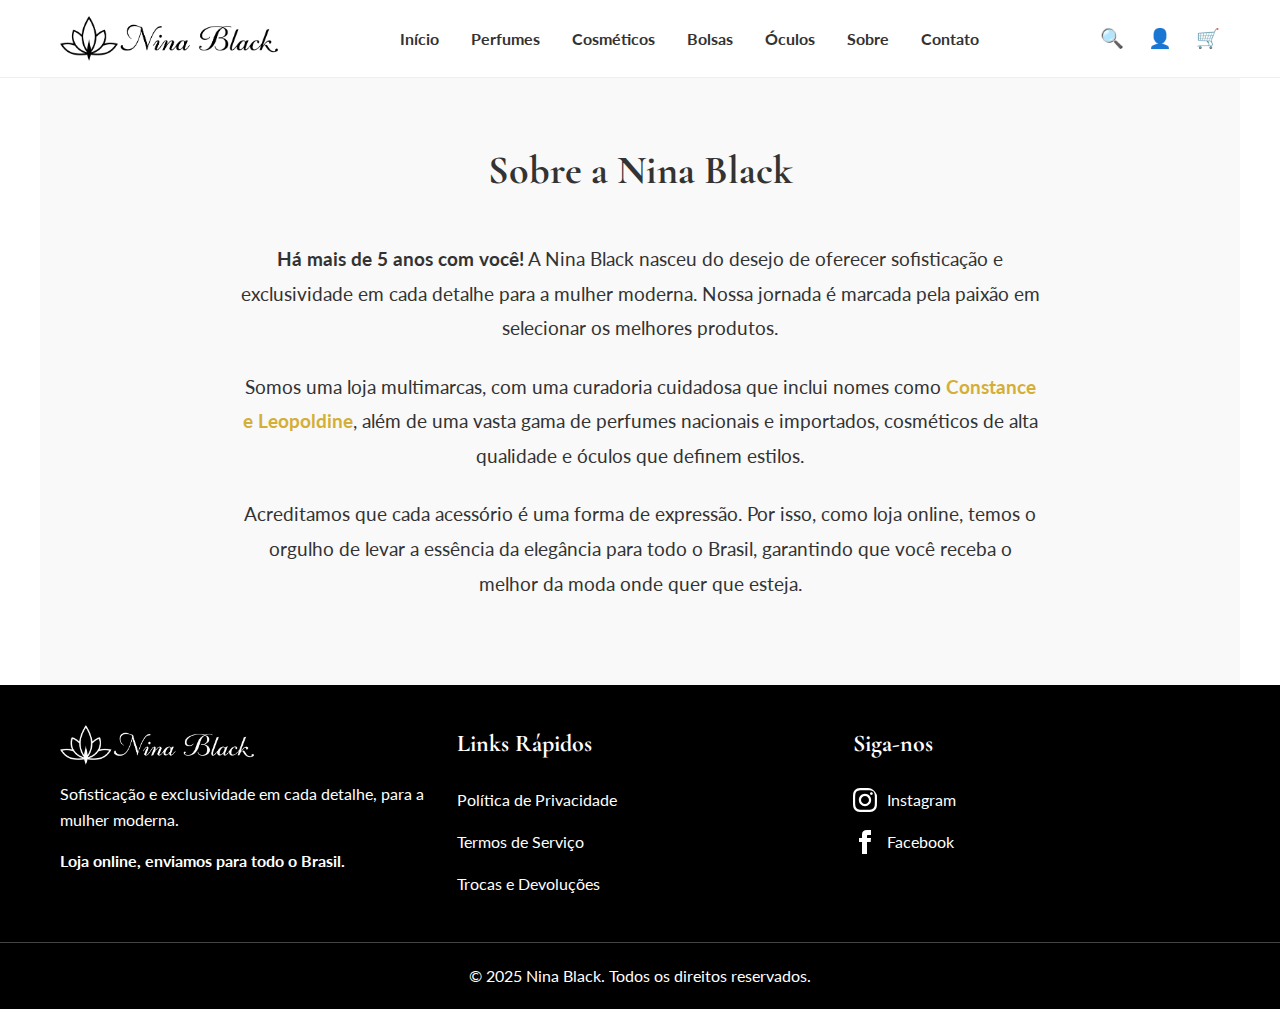
<file: sobre.html>
<!DOCTYPE html>
<html lang="pt-br">
<head>
    <meta charset="UTF-8">
    <meta name="viewport" content="width=device-width, initial-scale=1.0">
    <title>Sobre Nós - Nina Black</title>
    
    <link rel="icon" type="image/png" href="favicon.png">

    <link rel="preconnect" href="https://fonts.googleapis.com">
    <link rel="preconnect" href="https://fonts.gstatic.com" crossorigin>
    <link href="https://fonts.googleapis.com/css2?family=Cormorant+Garamond:wght@700&family=Lato:wght@400;700&display=swap" rel="stylesheet">
    
    <link rel="stylesheet" href="style.css">
</head>
<body>

    <div id="header-placeholder"></div>

    <main>
        <section class="about-us-section container">
            <h1 class="section-title">Sobre a Nina Black</h1>
            <p>
                <strong>Há mais de 5 anos com você!</strong> A Nina Black nasceu do desejo de oferecer sofisticação e exclusividade em cada detalhe para a mulher moderna. Nossa jornada é marcada pela paixão em selecionar os melhores produtos.
            </p>
            <p>
                Somos uma loja multimarcas, com uma curadoria cuidadosa que inclui nomes como <span class="brands">Constance e Leopoldine</span>, além de uma vasta gama de perfumes nacionais e importados, cosméticos de alta qualidade e óculos que definem estilos.
            </p>
            <p>
                Acreditamos que cada acessório é uma forma de expressão. Por isso, como loja online, temos o orgulho de levar a essência da elegância para todo o Brasil, garantindo que você receba o melhor da moda onde quer que esteja.
            </p>
        </section>
    </main>

    <div id="footer-placeholder"></div>

    <div id="toast-container"></div>

    <script src="script.js"></script>
</body>
</html>
</file>
<file: style.css>
/* 1. Reset e Variáveis Globais */
:root {
    --color-primary: #000000;
    --color-secondary: #FFFFFF;
    --color-accent: #D4AF37;
    --color-text: #333333;
    --font-heading: 'Cormorant Garamond', serif;
    --font-body: 'Lato', sans-serif;
}

* {
    box-sizing: border-box;
    margin: 0;
    padding: 0;
}

body {
    font-family: var(--font-body);
    color: var(--color-text);
    background-color: var(--color-secondary);
    line-height: 1.6;
}

.container {
    max-width: 1200px;
    margin: 0 auto;
    padding: 0 20px;
}

/* 2. Estilos do Header */
.main-header {
    background-color: var(--color-secondary);
    border-bottom: 1px solid #eee;
    padding: 1rem 0;
    position: sticky;
    top: 0;
    z-index: 100;
}

.main-header .container {
    display: flex;
    justify-content: space-between;
    align-items: center;
}

.logo {
    font-family: var(--font-heading);
    font-size: 2rem;
    color: var(--color-primary);
    text-decoration: none;
}

.logo img {
    height: 45px; /* Altura ajustada para a nova logo */
    width: auto;
    display: block; 
}


.main-nav ul {
    list-style: none;
    display: flex;
    gap: 2rem;
}

.main-nav a {
    text-decoration: none;
    color: var(--color-text);
    font-weight: bold;
    transition: color 0.3s ease;
}

.main-nav a:hover {
    color: var(--color-accent);
}

.header-icons {
    display: flex;
    gap: 1.5rem;
}
.header-icons a {
    font-size: 1.2rem;
    text-decoration: none;
    color: var(--color-primary);
}


/* 3. Seção Hero */
.hero-section {
    height: 80vh;
    background-image: linear-gradient(rgba(0,0,0,0.5), rgba(0,0,0,0.5)), url('images/site/hero-background.jpg');
    background-size: cover;
    background-position: center;
    display: flex;
    justify-content: center;
    align-items: center;
    text-align: center;
    color: var(--color-secondary);
}

.hero-content h1 {
    font-family: var(--font-heading);
    font-size: 4rem;
    margin-bottom: 1rem;
}

.hero-content p {
    font-size: 1.2rem;
    margin-bottom: 2rem;
}

.cta-button {
    background-color: var(--color-accent);
    color: var(--color-primary);
    padding: 12px 24px;
    text-decoration: none;
    font-weight: bold;
    border-radius: 5px;
    transition: background-color 0.3s ease;
}

.cta-button:hover {
    background-color: #c8a030;
}

/* 4. Seção de Categorias */
.categories-section {
    padding: 60px 0;
    text-align: center;
}

.section-title {
    font-family: var(--font-heading);
    font-size: 2.5rem;
    margin-bottom: 40px;
}

.category-grid {
    display: grid;
    grid-template-columns: repeat(3, 1fr);
    gap: 20px;
}

.category-card {
    position: relative;
    overflow: hidden;
    cursor: pointer;
}

.category-card img {
    width: 100%;
    height: 100%;
    object-fit: cover;
    display: block;
    transition: transform 0.4s ease;
}

.category-card:hover img {
    transform: scale(1.1);
}

.category-name {
    position: absolute;
    bottom: 20px;
    left: 20px;
    color: var(--color-secondary);
    background-color: rgba(0,0,0,0.6);
    padding: 8px 16px;
    font-family: var(--font-heading);
    font-size: 1.5rem;
}

/* 5. Estilos do Footer */
.main-footer {
    background-color: var(--color-primary);
    color: var(--color-secondary);
    padding: 40px 0 20px 0;
}

.footer-grid {
    display: grid;
    grid-template-columns: repeat(3, 1fr);
    gap: 30px;
    margin-bottom: 30px;
}

.footer-column h4 {
    font-family: var(--font-heading);
    margin-bottom: 15px;
}

.footer-column ul {
    list-style: none;
}

.footer-column li {
    margin-bottom: 10px;
}

.footer-column a, .social-icons a {
    color: var(--color-secondary);
    text-decoration: none;
    transition: color 0.3s ease;
}

.footer-column a:hover, .social-icons a:hover {
    color: var(--color-accent);
}

.social-icons {
    display: flex;
    gap: 15px;
}

.footer-copyright {
    text-align: center;
    border-top: 1px solid #444;
    padding-top: 20px;
}

/* 6. Seção de Lançamentos / Carrossel */
.featured-products {
    padding: 60px 0;
    background-color: #f9f9f9;
}

.carousel-container {
    position: relative;
}

.carousel-track-container {
    overflow: hidden;
}

.carousel-track {
    display: flex;
    transition: transform 0.5s ease-in-out;
}

.product-card {
    flex: 0 0 25%; /* Desktop: 4 itens visíveis */
    padding: 0 10px;
    text-align: center;
}

.product-card img {
    width: 100%;
    height: 300px;
    object-fit: cover;
    margin-bottom: 15px;
}

.product-card .product-name {
    font-size: 1.1rem;
    font-weight: bold;
    color: var(--color-text);
}

.product-card .product-price {
    font-size: 1rem;
    color: #666;
    margin: 5px 0 15px 0;
}

.product-card .add-to-cart-btn {
    background-color: var(--color-primary);
    color: var(--color-secondary);
    border: none;
    padding: 10px 20px;
    cursor: pointer;
    font-weight: bold;
    text-transform: uppercase;
    font-size: 0.8rem;
    transition: background-color 0.3s ease, color 0.3s ease;
    border: 2px solid var(--color-primary);
}

.product-card .add-to-cart-btn:hover {
    background-color: var(--color-secondary);
    color: var(--color-primary);
}

.carousel-button {
    position: absolute;
    top: 50%;
    transform: translateY(-50%);
    background-color: rgba(255, 255, 255, 0.8);
    border: 1px solid #ddd;
    border-radius: 50%;
    width: 40px;
    height: 40px;
    cursor: pointer;
    font-size: 1.5rem;
    z-index: 10;
}

.carousel-button.prev {
    left: -20px;
}

.carousel-button.next {
    right: -20px;
}

.carousel-pagination {
    text-align: center;
    margin-top: 20px;
}

.pagination-dot {
    display: inline-block;
    width: 12px;
    height: 12px;
    background-color: #ccc;
    border-radius: 50%;
    margin: 0 5px;
    cursor: pointer;
    transition: background-color 0.3s ease;
    border: none; /* Garante que o botão pareça um ponto */
}

.pagination-dot.active {
    background-color: var(--color-primary);
}

/* 7. Estilos para Notificação Toast */
#toast-container {
    position: fixed;
    bottom: 20px;
    right: 20px;
    z-index: 1000;
    display: flex;
    flex-direction: column;
    align-items: flex-end;
}

.toast {
    background-color: var(--color-primary);
    color: var(--color-secondary);
    padding: 15px 20px;
    border-radius: 5px;
    margin-top: 10px;
    box-shadow: 0 4px 8px rgba(0,0,0,0.2);
    opacity: 0;
    transform: translateX(100%);
    transition: all 0.5s ease-in-out;
}

.toast.show {
    opacity: 1;
    transform: translateX(0);
}

/* 8. MELHORIAS NO RODAPÉ */
.footer-grid {
    align-items: start;
}

.footer-column .logo {
    margin-bottom: 1rem;
}

/* ESTILO ADICIONADO PARA A LOGO NO RODAPÉ */
.footer-column .logo img {
    height: 40px;
    width: auto;
    filter: brightness(0) invert(1); /* Inverte a cor da logo para branco */
}

.footer-column h4 {
    color: var(--color-secondary);
    font-family: var(--font-heading);
    font-size: 1.5rem;
    margin-bottom: 1.5rem;
}

.footer-column ul {
    list-style: none;
    padding: 0;
}

.footer-column li {
    margin-bottom: 1rem;
}

.social-links a {
    display: flex;
    align-items: center;
    gap: 10px;
    color: var(--color-secondary);
    text-decoration: none;
    transition: color 0.3s ease;
}

.social-links svg {
    fill: var(--color-secondary);
    transition: fill 0.3s ease;
}

.social-links a:hover {
    color: var(--color-accent);
}

.social-links a:hover svg {
    fill: var(--color-accent);
}

/* 9. Estilos da Página de Coleção Completa */
.all-products-section {
    padding: 60px 0;
}

.product-grid {
    display: grid;
    grid-template-columns: repeat(4, 1fr); /* 4 colunas em desktop */
    gap: 20px;
}

.product-grid .product-card {
    padding: 0;
    text-align: center;
}

/* 10. Seção Sobre Nós */
.about-us-section {
    padding: 60px 0;
    text-align: center;
    background-color: #f9f9f9;
}

.about-us-section p {
    font-size: 1.2rem;
    max-width: 800px;
    margin: 0 auto 1.5rem auto;
    line-height: 1.8;
}

.about-us-section .brands {
    font-weight: bold;
    color: var(--color-accent);
}

/* 11. Página de Contato */
.contact-section {
    padding: 60px 0;
}

.contact-grid {
    display: grid;
    grid-template-columns: 1fr 1fr;
    gap: 40px;
    align-items: start;
}

.contact-info p {
    margin-bottom: 1.5rem;
    font-size: 1.1rem;
}

.contact-form .form-group {
    margin-bottom: 1.5rem;
}

.contact-form label {
    display: block;
    margin-bottom: 0.5rem;
    font-weight: bold;
}

.contact-form input,
.contact-form textarea {
    width: 100%;
    padding: 12px;
    border: 1px solid #ddd;
    border-radius: 5px;
    font-family: var(--font-body);
    font-size: 1rem;
}

.contact-form textarea {
    resize: vertical;
    min-height: 150px;
}

.contact-form .cta-button {
    border: none;
    cursor: pointer;
    width: 100%;
}

/* 12. Responsividade */
@media (max-width: 1024px) {
    .product-card {
        flex-basis: 50%; /* Tablet: 2 itens visíveis */
    }
    .product-grid {
        grid-template-columns: repeat(2, 1fr); /* 2 colunas em tablet */
    }
}

@media (max-width: 768px) {
    .main-nav { display: none; }
    .hero-content h1 { font-size: 2.5rem; }
    .category-grid { grid-template-columns: 1fr; }
    .footer-grid { grid-template-columns: 1fr; }
    
    .product-card {
        flex-basis: 100%; /* Mobile: 1 item visível */
    }
    .carousel-button {
        top: 40%;
    }
    .carousel-button.prev {
        left: 5px;
    }
    .carousel-button.next {
        right: 5px;
    }
    .product-grid {
        grid-template-columns: 1fr; /* 1 coluna em mobile */
    }
    .contact-grid {
        grid-template-columns: 1fr; /* Formulário abaixo das informações em mobile */
    }
}
</file>
